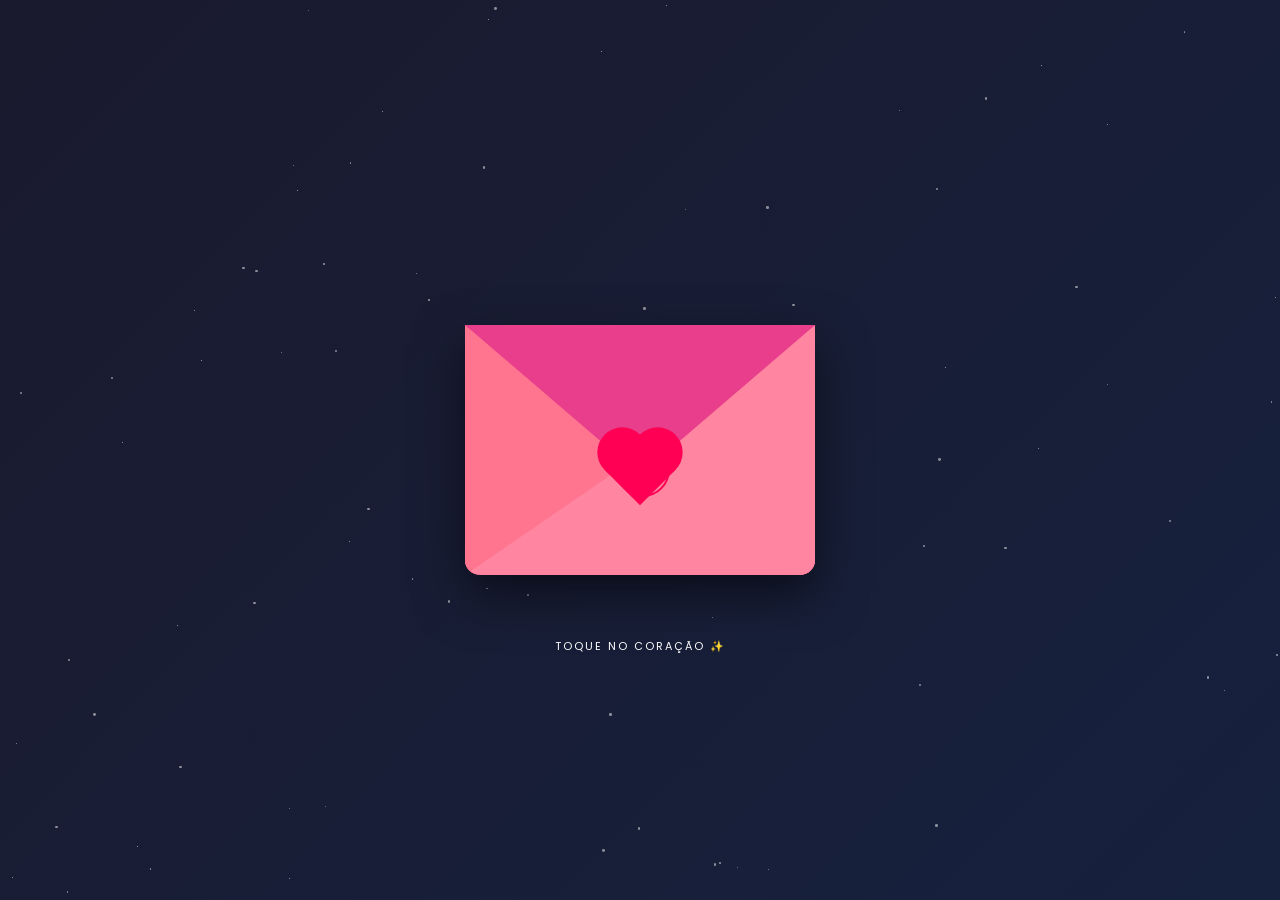
<file: Projeto Web/index.html>
<!DOCTYPE html>
<html lang="pt-br">
<head>
    <meta charset="UTF-8">
    <meta name="viewport" content="width=device-width, initial-scale=1.0">
    <title>Para minha mãe querida!❤️</title>
    <link rel="stylesheet" href="style.css">
</head>
<body>

    <div class="stars-container" id="stars"></div>

    <div class="container">
        <div class="envelope-wrapper" id="envelope">
            <div class="envelope">
                <div class="envelope-inside"></div>
                
                <div class="letter" id="letter">
                    <div class="letter-content">
                        <h2>Mãe...</h2>
                        <p id="typing-text"></p>
                        <div class="signature">Com todo o meu amor ❤️<br>Ass: Seu filho</div>
                    </div>
                </div>
            </div>
           
            <div class="heart-seal">
                <span class="pulse-ring"></span>
            </div>
            <div class="instruction">Toque no coração ✨</div>
        </div>
    </div>

    <script src="script.js"></script>
</body>
</html>
</file>
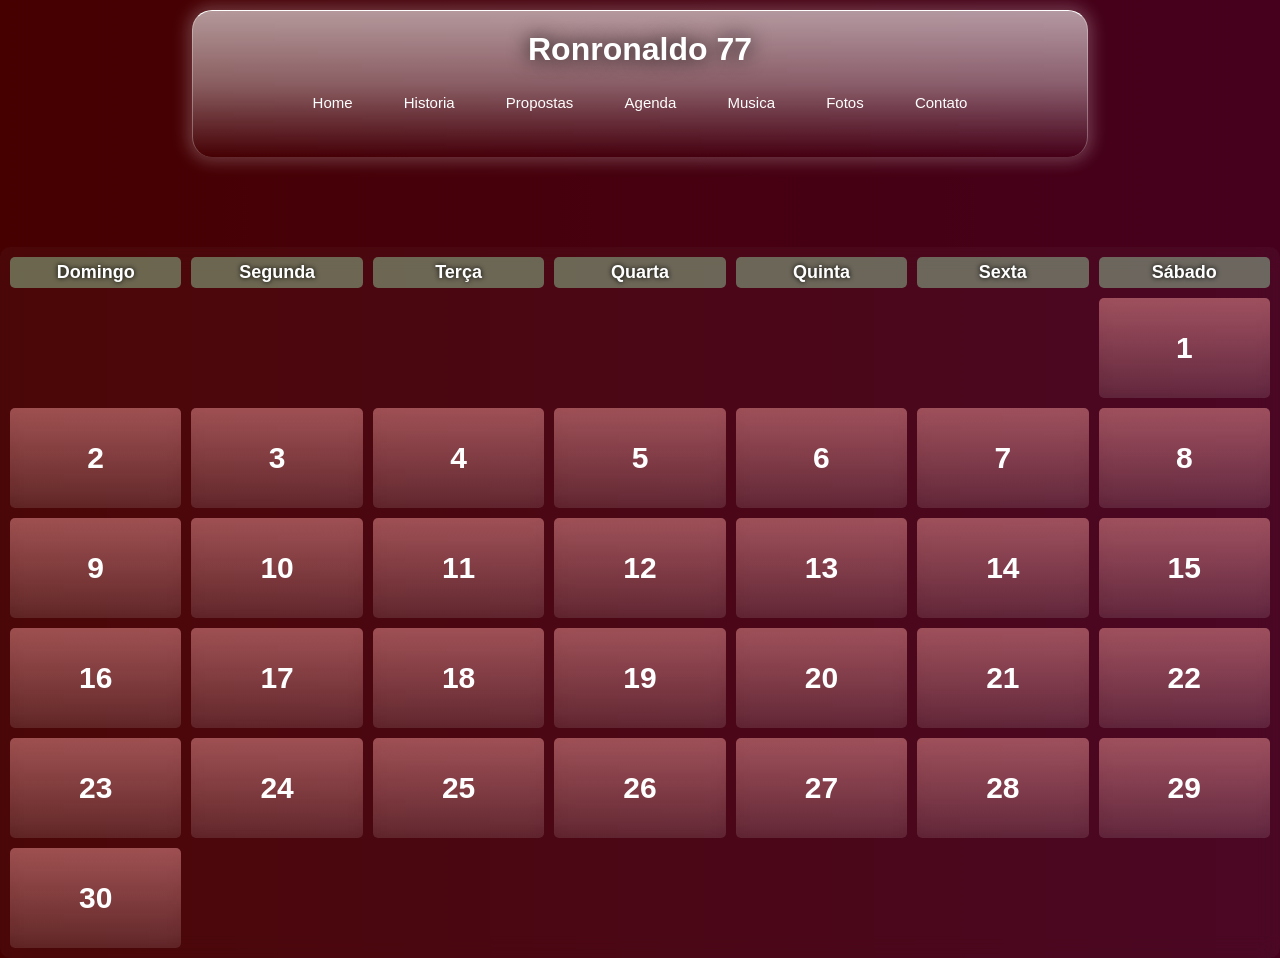
<file: Politico/HTML/agenda.html>
<!DOCTYPE html>
<html lang="en">

<head>
    <meta charset="UTF-8">
    <meta name="viewport" content="width=device-width, initial-scale=1.0">
    <title>Ronronaldo 77</title>
    <link rel="stylesheet" href="style.css">
    <style>
        .agenda-calendario {
            display: grid;
            grid-template-columns: repeat(7, 1fr);
            gap: 10px;
            background-color: rgba(255, 255, 255, 0.027);
            backdrop-filter: blur(10px);
            padding: 10px;
            border-radius: 10px;
            margin: 10vh 0;
        }

        .grid-linha {
            display: contents;
        }

        .dia-semana {
            font-weight: bold;
            font-size: 18px;
            text-shadow: 0 0 5px rgb(0, 0, 0);
            text-align: center;
            padding: 5px;
            background-color: rgba(162, 255, 193, 0.384);
            border-radius: 5px;
        }

        .dia {
            background: linear-gradient(to bottom, rgba(255, 163, 163, 0.459), rgba(255, 255, 255, 0.11));
            backdrop-filter: blur(10px);
            border-radius: 5px;
            padding: 5px;
            min-height: 100px;
            display: flex;
            align-items: center;
            justify-content: center;
            font-size: 30px;
        }

        .dia.vazio {
            visibility: hidden;
        }

        .numero-dia {
            font-weight: bold;
        }

        .dia:hover>.detalhes {
            width: 100%;
            height: 80%;
            font-size: 15px;
            opacity: 1;
            background: radial-gradient(circle, rgb(255, 152, 152)50%, rgba(255, 255, 255, 0));
            transition: all 1s;
        }

        .detalhes {
            width: 5%;
            height: 8%;
            background: rgb(255, 152, 152);
            font-size: 1px;
            text-align: center;
            padding: 5px;
            border-radius: 5px;
            position: absolute;
            opacity: 0;
            transition: all 1s;
            display: flex;
            flex-direction: column;
            align-items: center;
            justify-content: center;
            gap: 10px;
        }

        .detalhes p {
            text-shadow: 0 0 5px rgb(0, 0, 0);
        }
    </style>
    <!-- tem que colocar a classe aqui nas div eu não coloquei nome em nenhuma classe, algumas possuem outras não então conferir-->
</head>

<body>

    <header>
        <!-- Aqui é o menu -->
        <div class="logo">

            <h1>Ronronaldo 77</h1>

        </div>
        <nav>

            <a href="../index.html">Home</a>
            <a href="historia.html">Historia</a>
            <a href="propostas.html">Propostas</a>
            <a href="agenda.html">Agenda</a>
            <a href="musica.html">Musica</a>
            <a href="album.html">Fotos</a>
            <a href="contato.html">Contato</a>

        </nav>
    </header>

    <div class="conteiner">
        <!-- exemplo de como pode fcar a ficar a tabela, vo faze do meu jeito euem -->

        <div class="agenda-calendario grid-coluna">

            <!-- Cabeçalho -->
            <div class="grid-linha cabecalho-agenda">
                <div class="dia-semana">Domingo</div>
                <div class="dia-semana">Segunda</div>
                <div class="dia-semana">Terça</div>
                <div class="dia-semana">Quarta</div>
                <div class="dia-semana">Quinta</div>
                <div class="dia-semana">Sexta</div>
                <div class="dia-semana">Sábado</div>
            </div>

            <!-- Semana 1 -->
            <div class="grid-linha">
                <div class="dia vazio"></div>
                <div class="dia vazio"></div>
                <div class="dia vazio"></div>
                <div class="dia vazio"></div>
                <div class="dia vazio"></div>
                <div class="dia vazio"></div>

                <div class="dia">
                    <div class="numero-dia">1</div>
                    <div class="detalhes">
                        <p>18:00</p>
                        <p>Lançamento oficial da campanha na praça central.</p>
                    </div>
                </div>
            </div>

            <!-- Semana 2 -->
            <div class="grid-linha">
                <div class="dia">
                    <div class="numero-dia">2</div>
                    <div class="detalhes">
                        <p>10:00</p>
                        <p>Visita a escolas municipais.</p>
                    </div>
                </div>

                <div class="dia">
                    <div class="numero-dia">3</div>
                    <div class="detalhes">
                        <p>14:00</p>
                        <p>Reunião com comerciantes locais.</p>
                    </div>
                </div>

                <div class="dia">
                    <div class="numero-dia">4</div>
                    <div class="detalhes">
                        <p>20:00</p>
                        <p>Caminhada pelo centro da cidade.</p>
                    </div>
                </div>

                <div class="dia">
                    <div class="numero-dia">5</div>
                    <div class="detalhes">
                        <p>16:00</p>
                        <p>Encontro com lideranças comunitárias.</p>
                    </div>
                </div>

                <div class="dia">
                    <div class="numero-dia">6</div>
                    <div class="detalhes">
                        <p>19:00</p>
                        <p>Participação em evento esportivo.</p>
                    </div>
                </div>

                <div class="dia">
                    <div class="numero-dia">7</div>
                    <div class="detalhes">
                        <p>15:00</p>
                        <p>Live para responder perguntas da população.</p>
                    </div>
                </div>

                <div class="dia">
                    <div class="numero-dia">8</div>
                    <div class="detalhes">
                        <p>17:00</p>
                        <p>Visita ao hospital municipal.</p>
                    </div>
                </div>
            </div>

            <!-- Semana 3 -->
            <div class="grid-linha">
                <div class="dia">
                    <div class="numero-dia">9</div>
                    <div class="detalhes">
                        <p>18:00</p>
                        <p>Reunião sobre melhorias no transporte público.</p>
                    </div>
                </div>

                <div class="dia">
                    <div class="numero-dia">10</div>
                    <div class="detalhes">
                        <p>10:00</p>
                        <p>Entrevista para rádio local.</p>
                    </div>
                </div>

                <div class="dia">
                    <div class="numero-dia">11</div>
                    <div class="detalhes">
                        <p>14:00</p>
                        <p>Visita a bairros periféricos.</p>
                    </div>
                </div>

                <div class="dia">
                    <div class="numero-dia">12</div>
                    <div class="detalhes">
                        <p>20:00</p>
                        <p>Debate com jovens estudantes.</p>
                    </div>
                </div>

                <div class="dia">
                    <div class="numero-dia">13</div>
                    <div class="detalhes">
                        <p>16:00</p>
                        <p>Mutirão de limpeza em praça pública.</p>
                    </div>
                </div>

                <div class="dia">
                    <div class="numero-dia">14</div>
                    <div class="detalhes">
                        <p>19:00</p>
                        <p>Encontro com agricultores da região.</p>
                    </div>
                </div>

                <div class="dia">
                    <div class="numero-dia">15</div>
                    <div class="detalhes">
                        <p>15:00</p>
                        <p>Apresentação de propostas para a educação.</p>
                    </div>
                </div>
            </div>

            <!-- Semana 4 -->
            <div class="grid-linha">
                <div class="dia">
                    <div class="numero-dia">16</div>
                    <div class="detalhes">
                        <p>17:00</p>
                        <p>Caminhada em feira livre.</p>
                    </div>
                </div>

                <div class="dia">
                    <div class="numero-dia">17</div>
                    <div class="detalhes">
                        <p>18:00</p>
                        <p>Reunião com profissionais da saúde.</p>
                    </div>
                </div>

                <div class="dia">
                    <div class="numero-dia">18</div>
                    <div class="detalhes">
                        <p>10:00</p>
                        <p>Visita a projetos sociais.</p>
                    </div>
                </div>

                <div class="dia">
                    <div class="numero-dia">19</div>
                    <div class="detalhes">
                        <p>14:00</p>
                        <p>Entrevista para jornal local.</p>
                    </div>
                </div>

                <div class="dia">
                    <div class="numero-dia">20</div>
                    <div class="detalhes">
                        <p>20:00</p>
                        <p>Debate sobre segurança pública.</p>
                    </div>
                </div>

                <div class="dia">
                    <div class="numero-dia">21</div>
                    <div class="detalhes">
                        <p>16:00</p>
                        <p>Encontro com associações de moradores.</p>
                    </div>
                </div>

                <div class="dia">
                    <div class="numero-dia">22</div>
                    <div class="detalhes">
                        <p>19:00</p>
                        <p>Visita a empresas locais.</p>
                    </div>
                </div>
            </div>

            <!-- Semana 5 -->
            <div class="grid-linha">
                <div class="dia">
                    <div class="numero-dia">23</div>
                    <div class="detalhes">
                        <p>15:00</p>
                        <p>Apresentação de propostas ambientais.</p>
                    </div>
                </div>

                <div class="dia">
                    <div class="numero-dia">24</div>
                    <div class="detalhes">
                        <p>17:00</p>
                        <p>Participação em evento cultural.</p>
                    </div>
                </div>

                <div class="dia">
                    <div class="numero-dia">25</div>
                    <div class="detalhes">
                        <p>18:00</p>
                        <p>Reunião com professores.</p>
                    </div>
                </div>

                <div class="dia">
                    <div class="numero-dia">26</div>
                    <div class="detalhes">
                        <p>10:00</p>
                        <p>Caminhada em bairros residenciais.</p>
                    </div>
                </div>

                <div class="dia">
                    <div class="numero-dia">27</div>
                    <div class="detalhes">
                        <p>14:00</p>
                        <p>Debate público com moradores.</p>
                    </div>
                </div>

                <div class="dia">
                    <div class="numero-dia">28</div>
                    <div class="detalhes">
                        <p>20:00</p>
                        <p>Live sobre prestação de contas da campanha.</p>
                    </div>
                </div>

                <div class="dia">
                    <div class="numero-dia">29</div>
                    <div class="detalhes">
                        <p>16:00</p>
                        <p>Grande carreata pela cidade.</p>
                    </div>
                </div>
            </div>

            <!-- Semana 6 -->
            <div class="grid-linha">
                <div class="dia">
                    <div class="numero-dia">30</div>
                    <div class="detalhes">
                        <p>19:00</p>
                        <p>Comício de encerramento da campanha.</p>
                    </div>
                </div>

                <div class="dia vazio"></div>
                <div class="dia vazio"></div>
                <div class="dia vazio"></div>
                <div class="dia vazio"></div>
                <div class="dia vazio"></div>
                <div class="dia vazio"></div>
            </div>

        </div>
    </div>

</body>

</html>
</file>
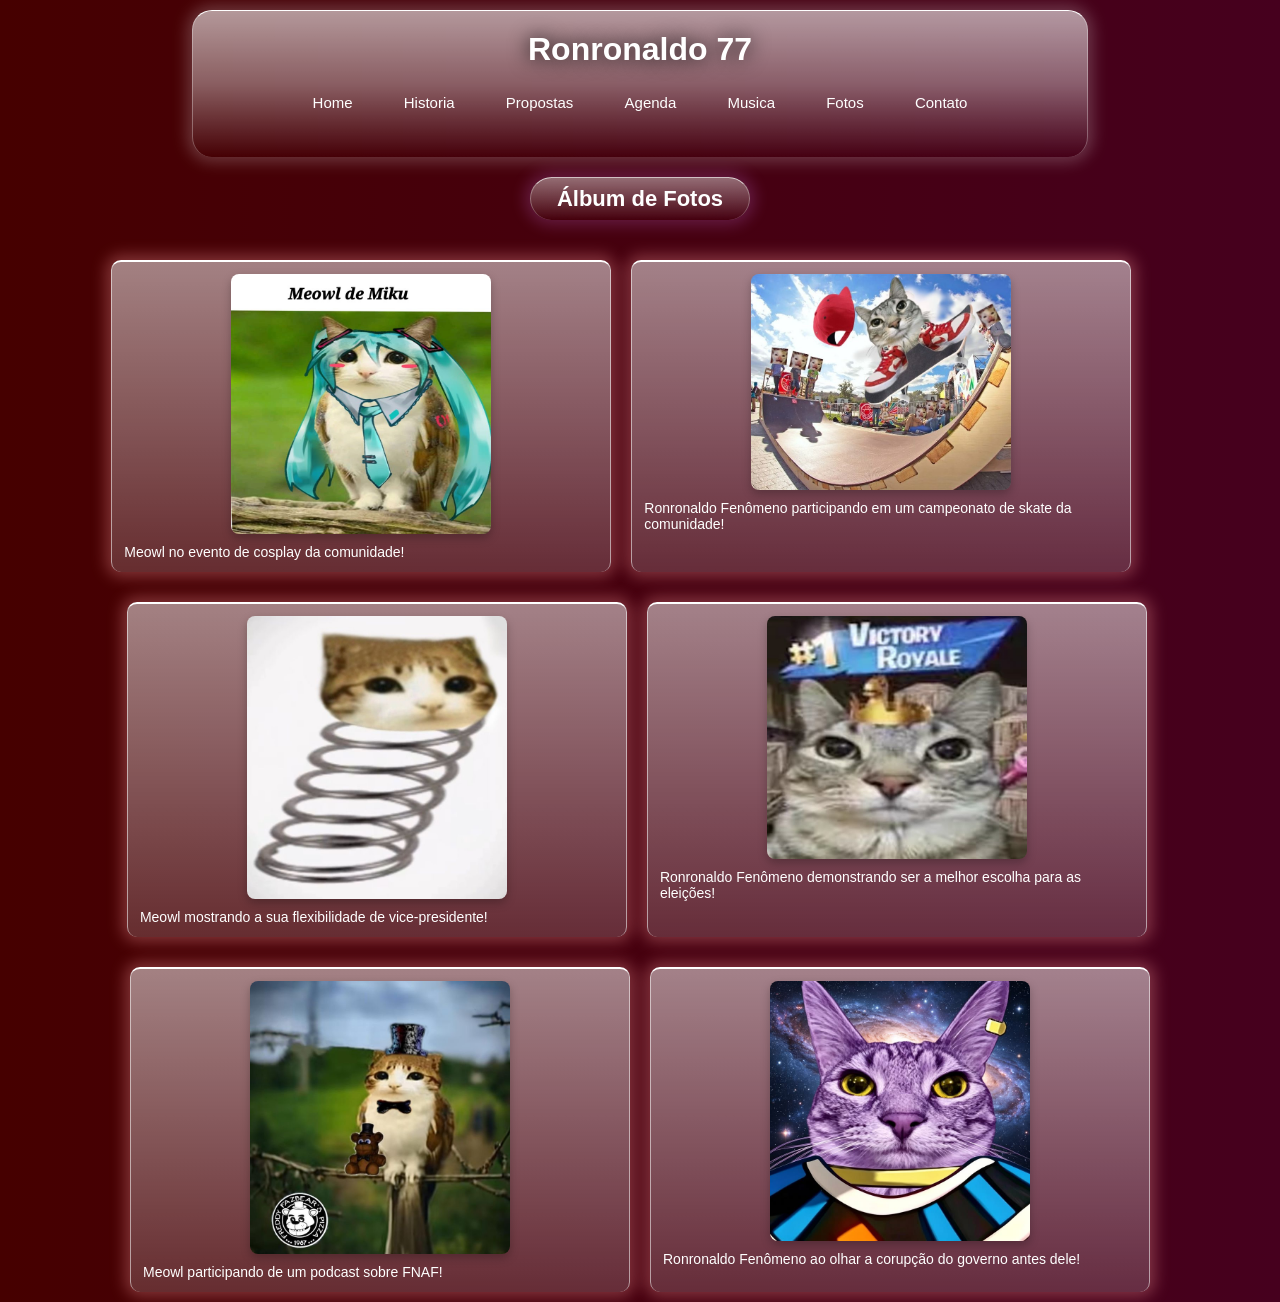
<file: Politico/HTML/album.html>
<!DOCTYPE html>
<html lang="en">

<head>
    <meta charset="UTF-8">
    <meta name="viewport" content="width=device-width, initial-scale=1.0">
    <title>Ronronaldo 77</title>
    <link rel="stylesheet" href="style.css">
    <style>
    .grid-linha{
        gap:20px;
    }

    .balao-metade {
        padding: 12px;
    }

    .balao-metade img {
        width: 88%;
        max-width: 260px;
        height: auto;
        display: block;
        margin: 0 auto 10px;
        border-radius: 8px;
        box-shadow: 0 4px 10px rgba(0,0,0,0.25);
    }

    .balao-metade p {
        font-size: 14px;
        margin: 0;
    }
    </style>
    
    <!-- tem que colocar a classe aqui nas div eu não coloquei nome em nenhuma classe, algumas possuem outras não então conferir-->
</head>

<body>

    <header>
        <!-- Aqui é o menu -->
        <div class="logo">

            <h1>Ronronaldo 77</h1>

        </div>
        <nav>

            <a href="../index.html">Home</a>
            <a href="historia.html">Historia</a>
            <a href="propostas.html">Propostas</a>
            <a href="agenda.html">Agenda</a>
            <a href="musica.html">Musica</a>
            <a href="album.html">Fotos</a>
            <a href="contato.html">Contato</a>

        </nav>
    </header>

    <section id="fotos" class="content-section">
        <div class="container">
            <div class="balao titulo">
                <h2>Álbum de Fotos</h2>
            </div>
            

            <div class="grid-coluna">

                <div class="grid-linha">
                    <div class="balao-metade">
                        <img src="../Img/ronro/ft1.jpeg">
                        <p class="legenda">Meowl no evento de cosplay da comunidade!</p>
                    </div>

                    <div class="balao-metade">
                        <img src="../Img/ronro/ft2.jpeg">
                        <p class="legenda">Ronronaldo Fenômeno participando em um campeonato de skate da comunidade!</p>
                    </div>
                </div>

                <div class="grid-linha">
                    <div class="balao-metade">
                        <img src="../Img/ronro/ft3.jpeg">
                        <p class="legenda">Meowl mostrando a sua flexibilidade de vice-presidente!</p>
                    </div>

                    <div class="balao-metade">
                        <img src="../Img/ronro/ft4.jpeg">
                        <p class="legenda">Ronronaldo Fenômeno demonstrando ser a melhor escolha para as eleições!</p>
                    </div>
                </div>

                <div class="grid-linha">
                    <div class="balao-metade">
                        <img src="../Img/ronro/ft5.jpeg">
                        <p class="legenda">Meowl participando de um podcast sobre FNAF!</p>
                    </div>

                    <div class="balao-metade">
                        <img src="../Img/ronro/ft6.jpeg">
                        <p class="legenda">Ronronaldo Fenômeno ao olhar a corupção do governo antes dele!</p>
                    </div>
                </div>

            </div>

        </div>
    </section>
</body>

</html>
</file>
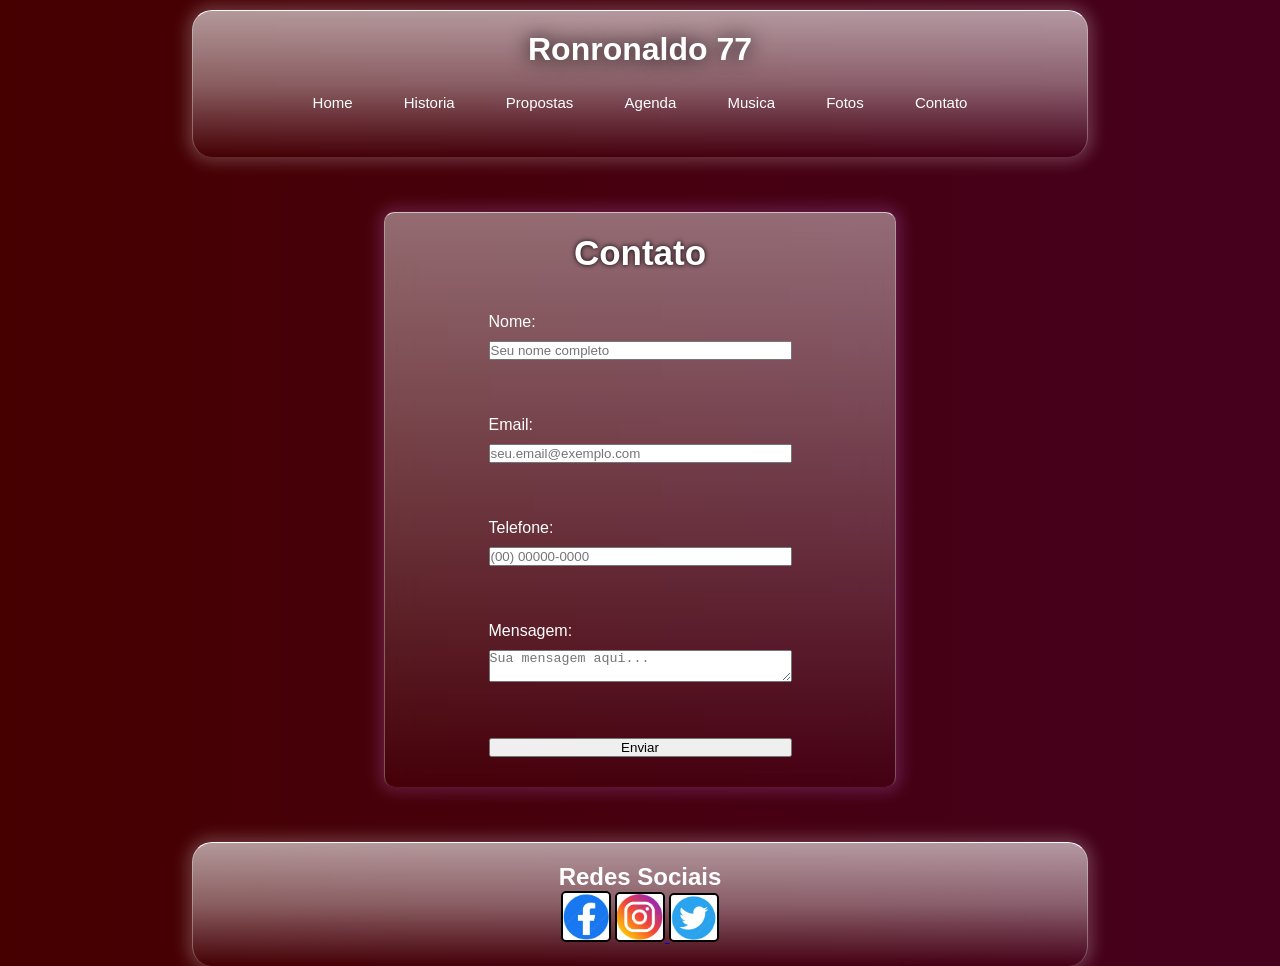
<file: Politico/HTML/contato.html>
<!DOCTYPE html>
<html lang="en">

<head>
    <meta charset="UTF-8">
    <meta name="viewport" content="width=device-width, initial-scale=1.0">
    <title>Ronronaldo 77</title>
    <link rel="stylesheet" href="style.css">
    <style>
        body {
            display: flex;
            flex-direction: column;
            justify-content: space-between;

        }

        form {
            display: flex;
            flex-direction: column;
            gap: 10px;
            width: 70%;
            padding: 20px;
        }

        .balao {
            width: 40%;
        }
        .imagem-pequena{
            max-width: 50px;
        }
    </style>
    <!-- tem que colocar a classe aqui nas div eu não coloquei nome em nenhuma classe, algumas possuem outras não então conferir-->
</head>

<body>

    <header>
        <!-- Aqui é o menu -->
        <div class="logo">

            <h1>Ronronaldo 77</h1>

        </div>
        <nav>

            <a href="../index.html">Home</a>
            <a href="historia.html">Historia</a>
            <a href="propostas.html">Propostas</a>
            <a href="agenda.html">Agenda</a>
            <a href="musica.html">Musica</a>
            <a href="album.html">Fotos</a>
            <a href="contato.html">Contato</a>

        </nav>
    </header>

    <div class="">
        <div class="balao grid-coluna">
            <h1>Contato</h1>
            <form action="">
                <label>Nome:</label>
                <input type="text" id="nome" name="nome" placeholder="Seu nome completo" required><br><br>

                <label>Email:</label>
                <input type="email" id="email" name="email" placeholder="seu.email@exemplo.com" required><br><br>

                <label>Telefone:</label>
                <input type="tel" id="telefone" name="telefone" placeholder="(00) 00000-0000" required><br><br>

                <label>Mensagem:</label>
                <textarea id="mensagem" name="mensagem" placeholder="Sua mensagem aqui..." required></textarea><br><br>

                <button type="submit">Enviar</button>

            </form>
        </div>


    </div>


    <footer>

        <h2>Redes Sociais</h2>

            <a href="https://www.facebook.com/ronronaldo77" target="_blank"><img class="imagem-pequena" src="../Img/Facebook.jpg"
                        alt="Facebook"></a>
            <a href="https://www.instagram.com/ronronaldo77" target="_blank"><img class="imagem-pequena" src="../Img/Instagram.jpg"
                        alt="Instagram"> </a>
            <a href="https://www.twitter.com/ronronaldo77" target="_blank"><img class="imagem-pequena" src="../Img/Twiter.jpg" alt="Twitter">
                </a>


    </footer>

</body>

</html>
</file>
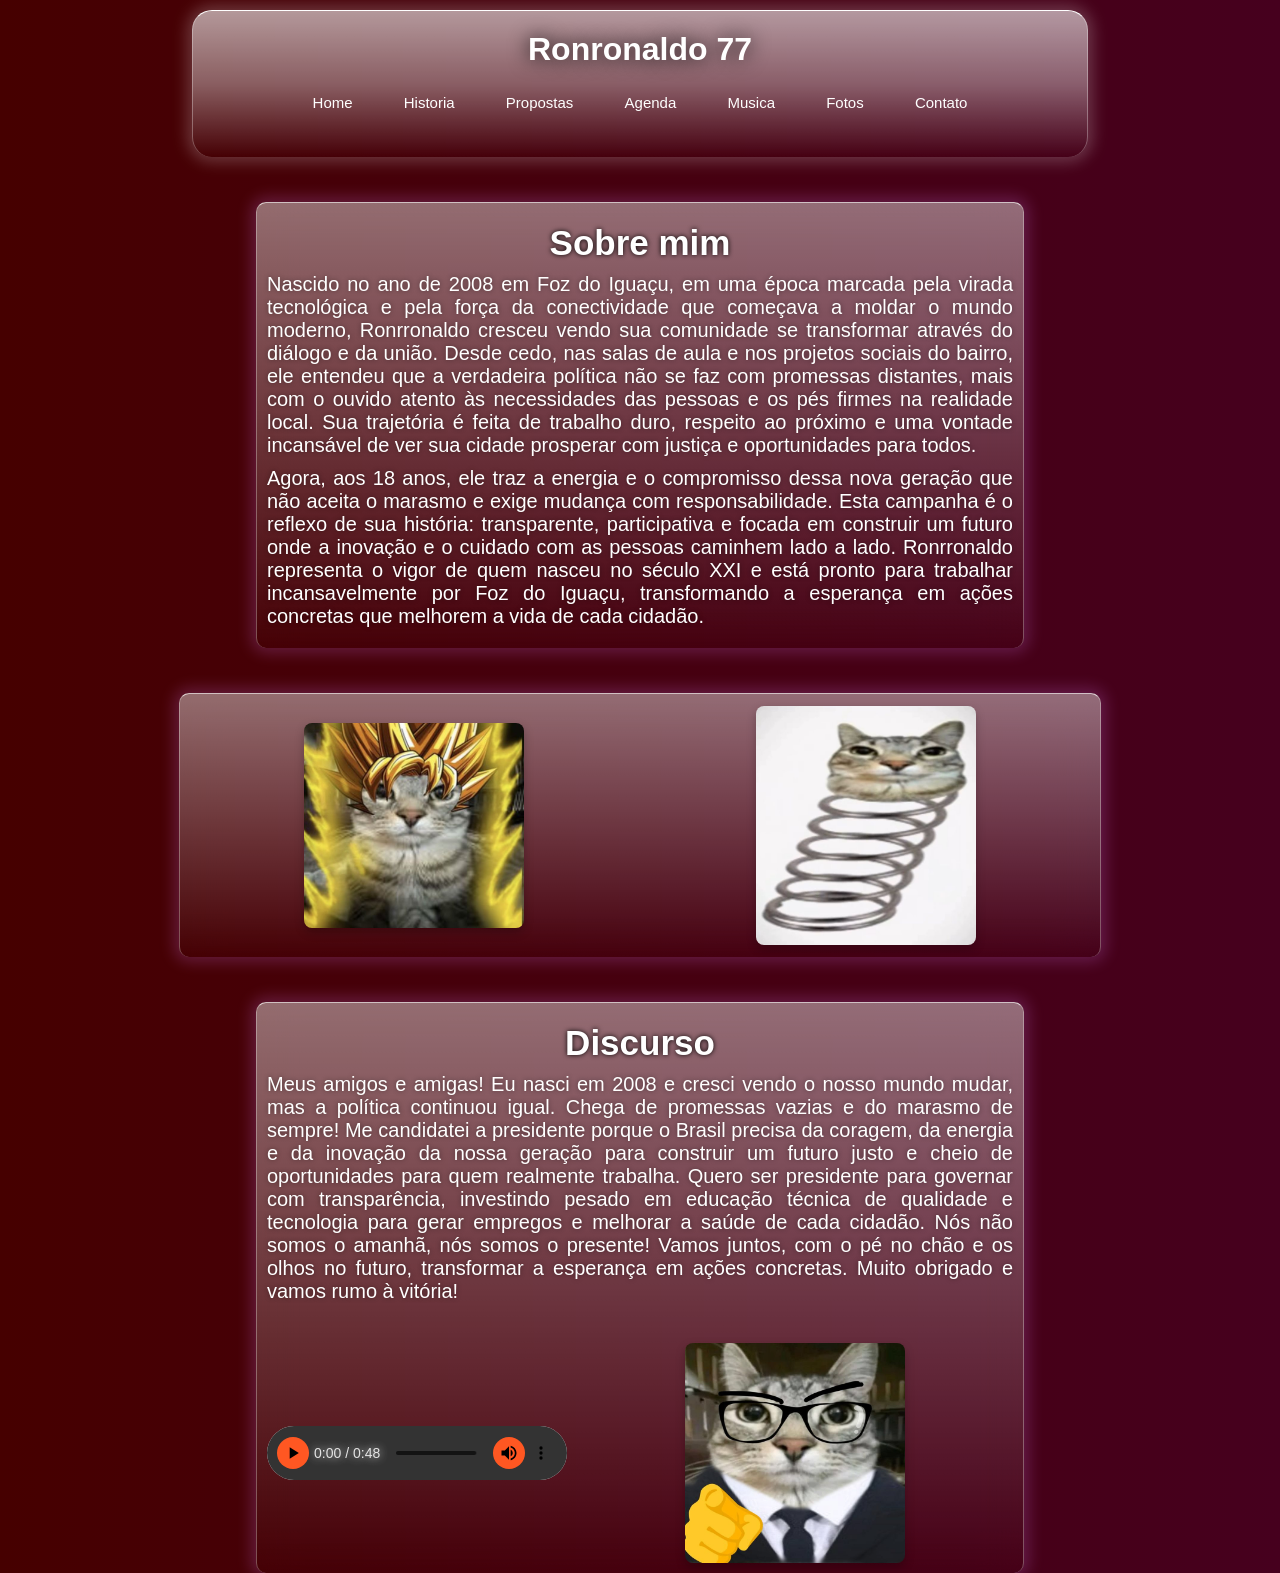
<file: Politico/HTML/historia.html>
<!DOCTYPE html>
<html lang="en">

<head>
    <meta charset="UTF-8">
    <meta name="viewport" content="width=device-width, initial-scale=1.0">
    <title>Ronronaldo 77</title>
    <link rel="stylesheet" href="style.css">
    <style>
        .balao.caixa-flex {
            padding: 12px;
            width: 72%;
            gap: 10px;
        }

        .img {
            width: 44%;
            max-width: 220px;
            height: auto;
            display: block;
            margin: 0 auto;
            border-radius: 8px;
            box-shadow: 0 4px 10px rgba(0,0,0,0.25);
        }
    </style>
    <!-- tem que colocar a classe aqui nas div eu não coloquei nome em nenhuma classe, algumas possuem outras não então conferir-->
</head>

<body>

    <header>
        <!-- Aqui é o menu -->
        <div class="logo">

            <h1>Ronronaldo 77</h1>

        </div>
        <nav>

            <a href="../index.html">Home</a>
            <a href="historia.html">Historia</a>
            <a href="propostas.html">Propostas</a>
            <a href="agenda.html">Agenda</a>
            <a href="musica.html">Musica</a>
            <a href="album.html">Fotos</a>
            <a href="contato.html">Contato</a>

        </nav>
    </header>

    <div class="conteiner">
        <div class="balao-metade balao-boia" style="top: 320px;animation-delay: 0s;">
            <img class="imagem-pequena" src="../Img/ronro/ft10.jpeg">
        </div>
        <div class="balao-metade balao-boia right" style="top: 300px;animation-delay: 0.8s;">
            <img class="imagem-pequena" src="../Img/ronro/ft11.jpeg">
        </div>
        <div class="balao-metade balao-boia" style="top: 950px; animation-delay: 1.5s;">
            <img class="imagem-pequena" src="../Img/ronro/ft12.jpeg">
        </div>
        <div class="balao">

            <!--aqui colcoamos sobre a historia dele-->
            <h1>Sobre mim</h1>
            <p>Nascido no ano de 2008 em Foz do Iguaçu, em uma época marcada pela virada tecnológica e pela força da
                conectividade que começava a moldar o mundo moderno, Ronrronaldo cresceu vendo sua comunidade se
                transformar através do diálogo e da união. Desde cedo, nas salas de aula e nos projetos sociais do
                bairro, ele entendeu que a verdadeira política não se faz com promessas distantes, mais com o ouvido
                atento às necessidades das pessoas e os pés firmes na realidade local. Sua trajetória é feita de
                trabalho duro, respeito ao próximo e uma vontade incansável de ver sua cidade prosperar com justiça e
                oportunidades para todos. </p>
            <p>Agora, aos 18 anos, ele traz a energia e o compromisso dessa nova geração que não aceita o marasmo e
                exige mudança com responsabilidade. Esta campanha é o reflexo de sua história: transparente,
                participativa e focada em construir um futuro onde a inovação e o cuidado com as pessoas caminhem lado a
                lado. Ronrronaldo representa o vigor de quem nasceu no século XXI e está pronto para trabalhar
                incansavelmente por Foz do Iguaçu, transformando a esperança em ações concretas que melhorem a vida de
                cada cidadão. </p>


        </div>
        
        <div class="balao caixa-flex">

            <!-- Aqui colocar dois umagens do lado do texto(historia dele)-->
            <img class="img" src="../Img/ronro/ft13.jpeg" alt="Imagem da historia do politico">
            <img class="img" src="../Img/ronro/ft23.jpeg" alt="Imagem da historia do politico">

        </div>

        <div class="balao">

            <!--aqui é para colocar o pq ele quis ser candidadto-->
            <h1>Discurso</h1>
            <p>Meus amigos e amigas! Eu nasci em 2008 e cresci vendo o nosso mundo mudar, mas a política continuou
                igual. Chega de promessas vazias e do marasmo de sempre! Me candidatei a presidente porque o Brasil
                precisa da coragem, da energia e da inovação da nossa geração para construir um futuro justo e cheio de
                oportunidades para quem realmente trabalha.
                Quero ser presidente para governar com transparência, investindo pesado em educação técnica de qualidade
                e tecnologia para gerar empregos e melhorar a saúde de cada cidadão. Nós não somos o amanhã, nós somos o
                presente! Vamos juntos, com o pé no chão e os olhos no futuro, transformar a esperança em ações
                concretas. Muito obrigado e vamos rumo à vitória!</p>

            <div class="caixa-flex" style="justify-content: space-around; margin-top: 40px;">
            <img class="img" src="../Img/ronro/ft14.jpeg" alt="Imagens envolvendo o porque ser candidato">

                <audio controls>
                    <source src="../Audio/Discurso.mpeg" type="audio/mpeg">
                </audio>
            </div>

        </div>
    </div>

</body>

</html>
</file>
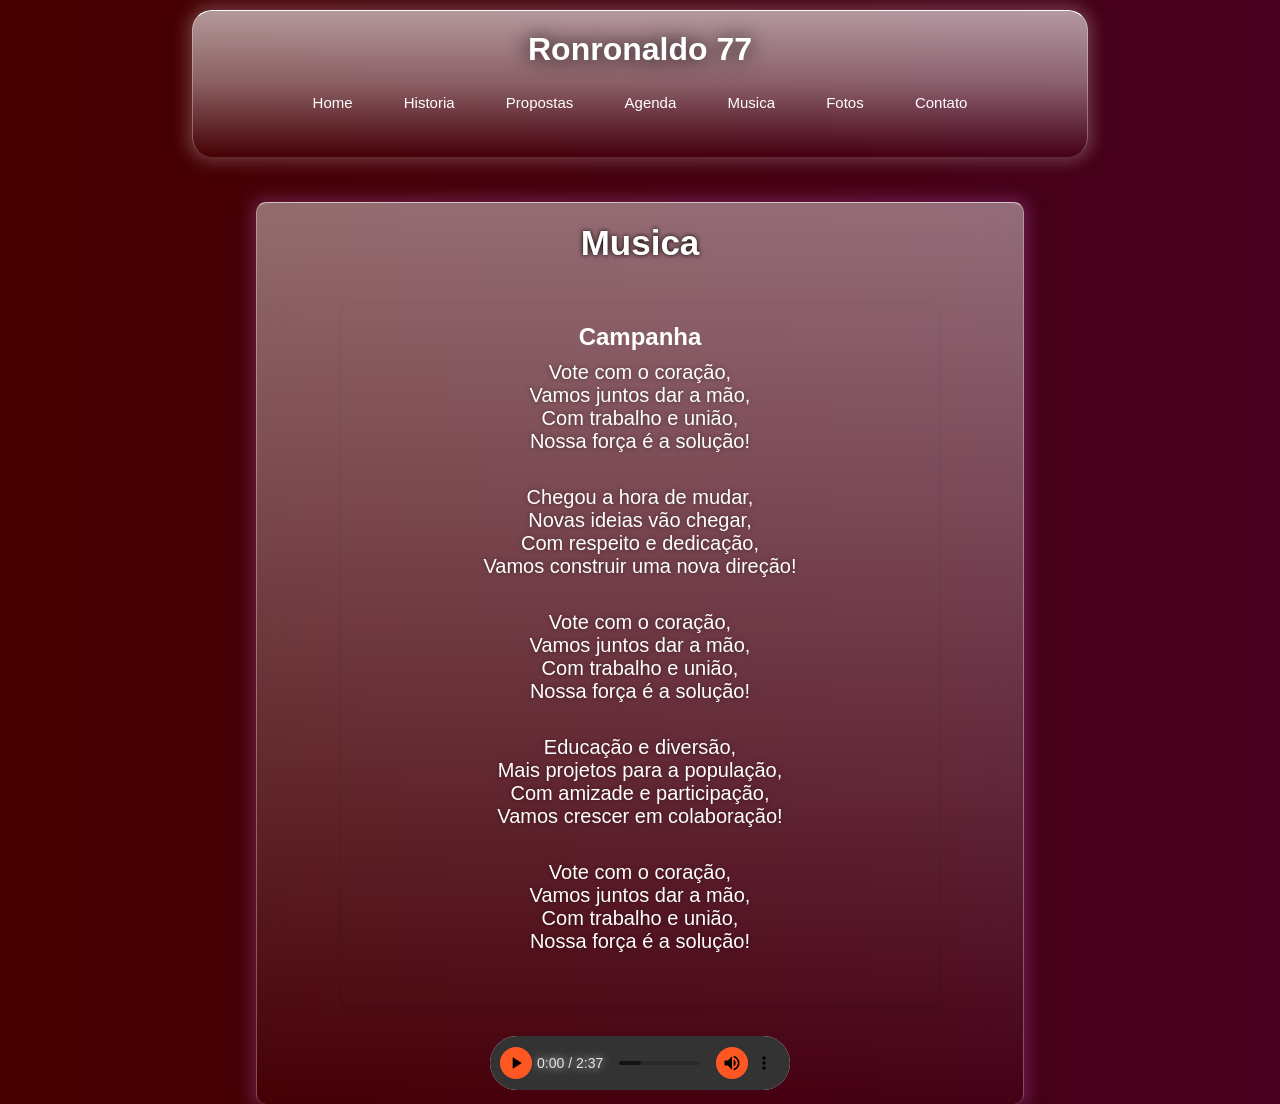
<file: Politico/HTML/musica.html>
<!DOCTYPE html>
<html lang="en">

<head>
    <meta charset="UTF-8">
    <meta name="viewport" content="width=device-width, initial-scale=1.0">
    <title>Ronronaldo 77</title>
    <link rel="stylesheet" href="style.css">
    <style>
        .conteudo {
            margin: 20px auto;
            width: 80%;
            text-align: center;
            margin: 20px;
            padding: 20px;
            border-radius: 8px;
            box-shadow: 0 2px 4px rgba(0, 0, 0, 0.1);
        }
        .conteudo p {
            text-align: center;
        }
    </style>
</head>

<body>

    <header>
        <!-- Aqui é o menu -->
        <div class="logo">

            <h1>Ronronaldo 77</h1>

        </div>
        <nav>

            <a href="../index.html">Home</a>
            <a href="historia.html">Historia</a>
            <a href="propostas.html">Propostas</a>
            <a href="agenda.html">Agenda</a>
            <a href="musica.html">Musica</a>
            <a href="album.html">Fotos</a>
            <a href="contato.html">Contato</a>

        </nav>
    </header>

        <div class="balao-metade balao-boia" style="top: 250px;animation-delay: 0s;">
            <img class="imagem-pequena" src="../Img/ronro/ft15.jpeg">
        </div>
        <div class="balao-metade balao-boia right" style="top: 300px;animation-delay: 0.8s;">
            <img class="imagem-pequena" src="../Img/ronro/ft16.jpeg">
        </div>
        <div class="balao-metade balao-boia right" style="top: 800px;animation-delay: 0.8s;">
            <img class="imagem-pequena" src="../Img/ronro/ft17.jpeg">
        </div>
        <div class="balao-metade balao-boia" style="top: 750px; animation-delay: 1.5s;">
            <img class="imagem-pequena" src="../Img/ronro/ft18.jpeg">
        </div>
    <div class="balao grid-coluna">

        <h1>Musica</h1>

        <div class="conteudo">
            <h2>Campanha</h2>

            <p>Vote com o coração,<br>
                Vamos juntos dar a mão,<br>
                Com trabalho e união,<br>
                Nossa força é a solução!
                <br><br>
            </p>

            <p>
                Chegou a hora de mudar,<br>
                Novas ideias vão chegar,<br>
                Com respeito e dedicação,<br>
                Vamos construir uma nova direção!
                <br><br>
            </p>

            <p>
                Vote com o coração,<br>
                Vamos juntos dar a mão,<br>
                Com trabalho e união,<br>
                Nossa força é a solução!
                <br><br>
            </p>

            <p>
                Educação e diversão,<br>
                Mais projetos para a população,<br>
                Com amizade e participação,<br>
                Vamos crescer em colaboração!
                <br><br>
            </p>

            <p>

                Vote com o coração,<br>
                Vamos juntos dar a mão,<br>
                Com trabalho e união,<br>
                Nossa força é a solução!
                <br><br>
            </p>

        </div>
        <div class="">

            <audio controls>
                <source src="../Audio/Music.mpeg" type="audio/mpeg">
            </audio>

        </div>

    </div>

</body>

</html>
</file>
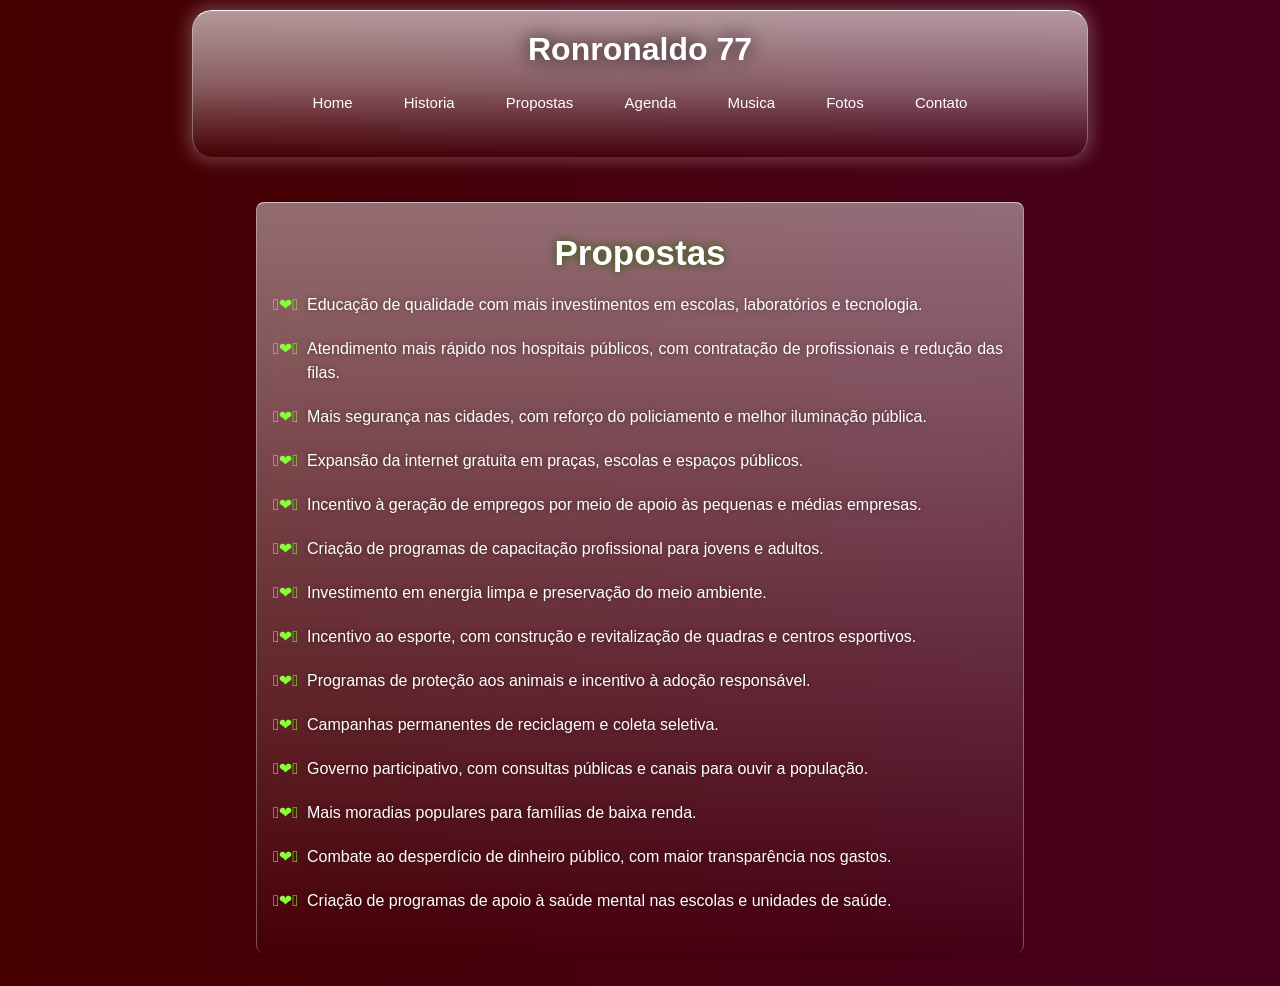
<file: Politico/HTML/propostas.html>
<!DOCTYPE html>
<html lang="en">

<head>
    <meta charset="UTF-8">
    <meta name="viewport" content="width=device-width, initial-scale=1.0">
    <title>Ronronaldo 77</title>
    <link rel="stylesheet" href="style.css">
    <style>
        .propostas {
            padding: 20px;
            border-radius: 8px;
            box-shadow: 0 2px 4px rgba(0, 0, 0, 0.1);
        }
        .propostas ul {
            color: #87ff37;
            list-style-type: "𓆩❤︎𓆪  ";
            padding-left: 30px;
        }
        .propostas li {
            margin-bottom: 20px;
        }
        .propostas p {
            color: #ffffff;
            font-size: 16px;
            line-height: 1.5;
        }
        .propostas h1 {
            text-shadow: #235800 0 0 10px;
            margin-bottom: 20px;
        }

        
    </style>
    <!-- tem que colocar a classe aqui nas div eu não coloquei nome em nenhuma classe, algumas possuem outras não então conferir-->
</head>

<body>

    <header>
        <!-- Aqui é o menu -->
        <div class="logo">

            <h1>Ronronaldo 77</h1>

        </div>
        <nav>

            <a href="../index.html">Home</a>
            <a href="historia.html">Historia</a>
            <a href="propostas.html">Propostas</a>
            <a href="agenda.html">Agenda</a>
            <a href="musica.html">Musica</a>
            <a href="album.html">Fotos</a>
            <a href="contato.html">Contato</a>

        </nav>
    </header>

    <div class="conteiner">

        <div class="balao-metade balao-boia right" style="top: 300px;animation-delay: 0s;">
            <img class="imagem-pequena" src="../Img/ronro/ft19.jpeg">
        </div>
        <div class="balao-metade balao-boia " style="top: 500px;animation-delay: 0.8s;">
            <img class="imagem-pequena" src="../Img/ronro/ft20.jpeg">
        </div>
        <div class="balao-metade balao-boia right" style="top: 750px; animation-delay: 1.5s;">
            <img class="imagem-pequena" src="../Img/ronro/ft21.jpeg">
        </div>
        <div class="balao propostas">
            <h1>Propostas</h1>

            <ul>
                
                <li>

                    <p>Educação de qualidade com mais investimentos em escolas, laboratórios e tecnologia.</p>

                    <!--aqui podemos colocar varias textos pequenos com imagens das propostas do politico -->
                </li>

                <li>
                    <p>Atendimento mais rápido nos hospitais públicos, com contratação de profissionais e redução das
                        filas.</p>

                    <!--aqui podemos colocar varias textos pequenos com as propostas do politico -->
                </li>

                <li>
                    <p>Mais segurança nas cidades, com reforço do policiamento e melhor iluminação pública.</p>

                    <!--aqui podemos colocar varias textos pequenos com as propostas do politico -->
                </li>

                <li>
                    <p>Expansão da internet gratuita em praças, escolas e espaços públicos.</p>

                    <!--aqui podemos colocar varias textos pequenos com as propostas do politico -->
                </li>

                <li>
                    <p>Incentivo à geração de empregos por meio de apoio às pequenas e médias empresas.</p>
                    

                </li>

                <li>
                    <p>Criação de programas de capacitação profissional para jovens e adultos.</p>

                </li>

                <li>
                    <p>Investimento em energia limpa e preservação do meio ambiente.</p>

                </li>

                <li>
                    <p>Incentivo ao esporte, com construção e revitalização de quadras e centros esportivos.</p>

                </li>

                <li>
                    <p>Programas de proteção aos animais e incentivo à adoção responsável.</p>

                </li>

                <li>
                    <p>Campanhas permanentes de reciclagem e coleta seletiva.</p>

                </li>

                <li>
                    <p>Governo participativo, com consultas públicas e canais para ouvir a população.</p>
                </li>

                <li>
                    <p>Mais moradias populares para famílias de baixa renda.</p>

                </li>

                <li>
                    <p>Combate ao desperdício de dinheiro público, com maior transparência nos gastos.</p>
                </li>

                <li>
                    <p>Criação de programas de apoio à saúde mental nas escolas e unidades de saúde.</p>

                </li>

            </ul>
        </div>

    </div>

</body>

</html>
</file>
<file: Projeto Web/style.css>
﻿@import url('https://fonts.googleapis.com/css2?family=Dancing+Script:wght@600&family=Poppins:wght@300;500&display=swap');

:root {
    --primary: #d63384;
    --secondary: #ff85a1;
    --paper: #fff9ec;
}

body {
    display: flex;
    justify-content: center;
    align-items: center;
    height: 100vh;
    margin: 0;
    background: linear-gradient(135deg, #1a1a2e 0%, #16213e 100%);
    font-family: 'Poppins', sans-serif;
    overflow: hidden;
}


.star {
    position: absolute;
    background: white;
    border-radius: 50%;
    opacity: 0.5;
    animation: twinkle var(--duration) infinite ease-in-out;
}

@keyframes twinkle {
    0%, 100% { opacity: 0.3; transform: scale(1); }
    50% { opacity: 1; transform: scale(1.2); }
}


.envelope-wrapper {
    position: relative;
    width: 350px;
    height: 250px;
    cursor: pointer;
}

.envelope {
    position: relative;
    width: 100%;
    height: 100%;
    background: var(--primary);
    border-radius: 0 0 15px 15px;
    box-shadow: 0 20px 50px rgba(0,0,0,0.5);
    z-index: 10;
}

.envelope-inside {
    position: absolute;
    width: 100%;
    height: 100%;
    background: #b02a6b;
    z-index: 1;
    border-radius: 0 0 15px 15px;
}


.envelope::before {
    content: "";
    position: absolute;
    top: 0;
    z-index: 30; 
    border-top: 150px solid #e83e8c;
    border-left: 175px solid transparent;
    border-right: 175px solid transparent;
    transform-origin: top;
    transition: transform 0.6s ease-in-out, z-index 0.1s 0.3s;
}


.envelope::after {
    content: "";
    position: absolute;
    z-index: 25; 
    width: 0;
    height: 0;
    border-top: 130px solid transparent;
    border-right: 175px solid var(--secondary);
    border-bottom: 120px solid var(--secondary);
    border-left: 175px solid #ff758f;
    border-radius: 0 0 15px 15px;
}

.letter {
    position: absolute;
    bottom: 5px;
    left: 10px;
    width: 330px;
    height: 230px;
    background: var(--paper);
    padding: 20px;
    box-sizing: border-box;
    z-index: 5; 
    transition: transform 0.8s ease-in-out, z-index 0.1s 0.4s, height 0.5s 0.5s;
    border-radius: 10px;
    box-shadow: 0 5px 15px rgba(0,0,0,0.2);
}

.letter-content {
    border: 1px solid #f0e4d7;
    height: 90%;
    padding: 15px;
    display: flex;
    flex-direction: column;
}

.letter h2 {
    font-family: 'Dancing Script', cursive;
    color: var(--primary);
    margin: 0;
    text-align: center;
}

.letter p {
    font-size: 14px;
    color: #444;
    line-height: 1.5;
    margin-top: 10px;
    flex-grow: 1;
}

.signature {
    font-family: 'Dancing Script', cursive;
    font-size: 20px;
    color: var(--primary);
    text-align: right;
    opacity: 0;
    transition: opacity 1s 1s;
}


.open .envelope::before {
    z-index: 5; 
    transform: rotateX(180deg);
}

.open .letter {
    transform: translateY(-50px); 
    z-index: 50; 
    height: 280px;
}

.open .signature {
    opacity: 1;
}


.heart-seal {
    position: absolute;
    top: 50%;
    left: 50%;
    width: 50px;
    height: 50px;
    background: #ff0054;
    z-index: 40;
    transform: translate(-50%, -10%) rotate(-45deg);
    transition: 0.5s;
}
.heart-seal::before, .heart-seal::after {
    content: "";
    position: absolute;
    width: 50px;
    height: 50px;
    background: #ff0054;
    border-radius: 50%;
}
.heart-seal::before { top: -25px; left: 0; }
.heart-seal::after { left: 25px; top: 0; }

.open .heart-seal {
    opacity: 0;
    visibility: hidden;
}

.pulse-ring {
    position: absolute;
    width: 100%;
    height: 100%;
    border: 2px solid #ff0054;
    border-radius: 50%;
    animation: pulse 1.5s infinite;
}

@keyframes pulse {
    0% { transform: scale(1); opacity: 1; }
    100% { transform: scale(2.5); opacity: 0; }
}

.instruction {
    position: absolute;
    bottom: -80px;
    width: 100%;
    text-align: center;
    color: white;
    font-size: 11px;
    letter-spacing: 2px;
    text-transform: uppercase;
}
</file>
<file: Politico/HTML/style.css>
* {
    margin: 0;
    padding: 0;
    box-sizing: border-box;
}

body {
    height: 100vh;
    font-family: Arial, sans-serif;
    color: white;
    margin: 0;
    

    background: linear-gradient(270deg,
            rgb(70, 0, 0),
            rgb(70, 0, 70),
            rgb(0, 70, 0),
            rgb(0, 70, 70),
            rgb(0, 0, 70),
            rgb(70, 0, 70),
            rgb(70, 0, 0));

    background-size: 1400% 1400%;
    animation: mudarCores 100s infinite;
}

@keyframes mudarCores {
    0% {
        background-position: 0% 50%;
    }

    50% {
        background-position: 100% 50%;
    }

    100% {
        background-position: 0% 50%;
    }
}

header {
    width: 70%;
    margin: 10px auto;
    background: linear-gradient(to bottom, #ffffff98, rgba(255, 255, 255, 0.37), rgba(255, 255, 255, 0));
    border: 1px solid rgba(255, 255, 255, 0.308);
    border-top: 1px solid rgb(255, 255, 255);
    border-bottom: none;
    backdrop-filter: blur(5px);
    box-shadow: 0 0 15px 5px rgba(255, 255, 255, 0.212);
    color: white;

    padding: 20px;
    text-align: center;
    border-radius: 20px;
}

footer {
    width: 70%;
    margin: 10px auto;
    background: linear-gradient(to bottom, #ffffff98, rgba(255, 255, 255, 0.37), rgba(255, 255, 255, 0));
    border: 1px solid rgba(255, 255, 255, 0.308);
    border-top: 1px solid rgb(255, 255, 255);
    border-bottom: none;
    backdrop-filter: blur(100px);
    box-shadow: 0 0 15px 5px rgba(255, 255, 255, 0.212);
    color: white;

    padding: 20px;
    text-align: center;
    border-radius: 20px;
}

.logo {
    text-shadow: #000000 0 0 20px;
}

nav {
    height: 60%;
    width: 100%;
    padding: 1rem;
    display: flex;
    flex-direction: row;
    flex-wrap: wrap;
    justify-content: center;
}

nav a {
    color: white;
    font-size: 15px;
    text-decoration: none;
    margin: 10px 2vw;
    transition: all 0.2s ease;
}

nav a:hover {
    font-size: 20px;
    text-shadow: #000000 0 0 20px;
}

.balao {
    background: linear-gradient(to bottom, #ffffff6c, rgba(255, 149, 149, 0));
    backdrop-filter: blur(20px);
    border: 1px solid rgba(255, 255, 255, 0.308);
    border-top: 1px solid rgba(255, 255, 255, 0.753);
    border-bottom: none;
    box-shadow: 0 0 15px 5px rgba(219, 129, 255, 0.212);
    width: 60%;
    height: auto;
    min-height: 200px;
    margin: 5vh auto;
    border-radius: 10px;
    padding: 10px;
}

.balao p {
    text-align: justify;
    font-size: 20px;
    margin: 10px 0;
    text-decoration: none;
    text-shadow: 0px 0px 5px rgba(0, 0, 0, 0.425);
}

.balao h1 {
    text-align: center;
    font-size: 35px;
    margin: 10px 0;
    text-decoration: none;
    text-shadow: 0px 0px 5px rgb(0, 0, 0);
}

.balao.titulo {
    width: fit-content;
    min-width: 220px;
    max-width: 90%;
    min-height: auto;
    margin: 20px auto 30px;
    padding: 8px 20px;
    border-radius: 999px;
    display: flex;
    align-items: center;
    justify-content: center;
}

.balao.titulo h2 {
    margin: 0;
    font-size: 22px;
    line-height: 1.2;
    text-align: center;
}

@keyframes flutuando {
    0% {
        transform: translateY(0);
    }

    100% {
        transform: translateY(-20px);
    }
}

.balao-metade {
    background: linear-gradient(to bottom, #ffffff81, rgba(255, 255, 255, 0.178));
    border: 1px solid rgba(255, 255, 255, 0.534);
    border-top: 2px solid rgb(255, 255, 255);
    border-bottom: none;
    box-shadow: 0 0 15px 5px rgba(255, 159, 159, 0.329);
    width: 35%;
    min-width: 500px;
    min-height: 300px;
    margin-bottom: 5vh;
    margin: 10px 0;
    border-radius: 10px;
    padding: 10px;
    position: relative;
    animation: flutuando 2s infinite alternate;
}

.balao-metade.balao-boia {
    min-width: 0px;
    min-height: 0px;
    width: auto;
    padding: 10px;
    margin: 2vw;
    position: absolute;

}

.balao-boia.right {
    right: 0px;
}

.balao-boia .imagem-pequena{
    min-width: 200px;
}
.imagem {
    width: 50%;
    height: auto;
    border: 2px solid rgb(0, 0, 0);
    border-radius: 5px;
}

.imagem-pequena {
    width: 30%;
    max-width: 200px;
    border: 2px solid rgb(0, 0, 0);
    border-radius: 5px;
}

.imagem {
    width: 50%;
    height: auto;
    border: 2px solid rgb(0, 0, 0);
    border-radius: 5px;
}

.imagem-pequena {
    width: 30%;
    max-width: 200px;
    border: 2px solid rgb(0, 0, 0);
    border-radius: 5px;
}

#home {
    display: flex;
    flex-direction: row;
    flex-wrap: wrap;
    justify-content: center;
}

.caixa-flex {
    display: flex;
    flex-direction: row-reverse;
    align-items: center;
    justify-content: center;
    gap: 10px;
}

.grid-coluna {

    display: flex;
    flex-direction: column;
    align-items: center;

    gap: 10px;
}

.grid-linha {

    display: flex;
    flex-direction: row;

    gap: 10px;
}

@media (max-width: 1309px) {
    .balao-boia {
        visibility: hidden;
    }
}

@media (max-width: 768px) {
    .balao {
        width: 92%;
    }

    .grid-coluna {
        width: 100%;
    }

    .grid-linha {
        flex-direction: column;
        align-items: center;
        width: 100%;
    }

    .balao-metade {
        width: 95%;
        min-width: 0;
        max-width: 420px;
        min-height: 220px;
        padding: 8px;
    }

    .imagem {
        width: 100%;
        max-width: 280px;
    }

    .imagem-pequena {
        width: 30%;
        max-width: 100px;
    }
}

@media (max-width: 480px) {
    .balao-metade {
        width: 100%;
        max-width: 320px;
        min-height: 200px;
    }

    .balao-metade p {
        font-size: 15px;
    }
}

audio::-webkit-media-controls-panel {
    background-color: #333;
}

audio::-webkit-media-controls-time-remaining-display,
audio::-webkit-media-controls-current-time-display {
    color: #fff;
}


audio::-webkit-media-controls-play-button,
audio::-webkit-media-controls-mute-button {
    background-color: #ff5722;
    border-radius: 50%;
}
</file>
